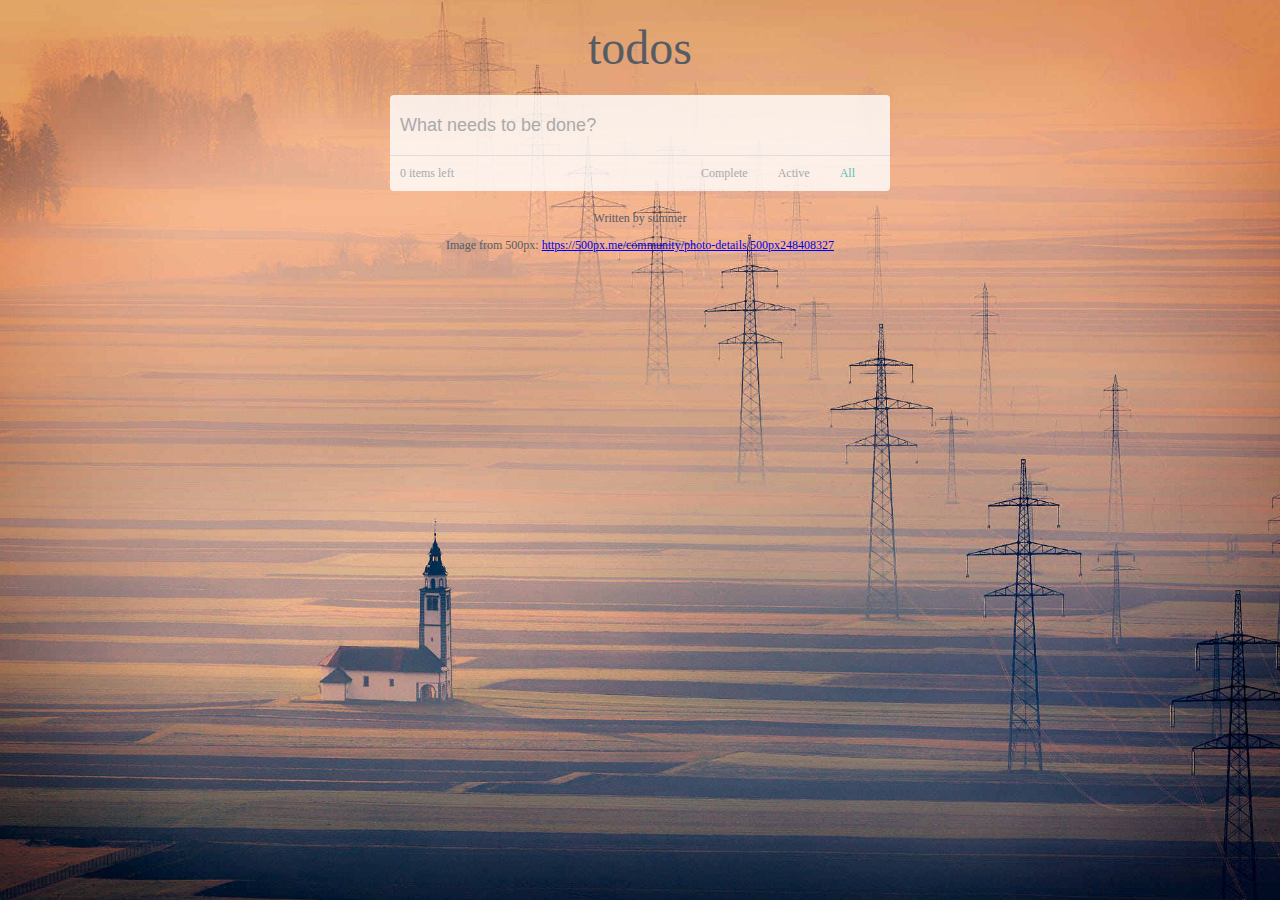
<file: index.html>
<!DOCTYPE html>
<html>
<head>
    <title>
        Todo list with NEJ
    </title>
    <meta charset="utf-8"/>
    <link rel="stylesheet" href="./index.css">
</head>
<body>
    <div class="app">
        <div class="title">
            <span>todos</span>
        </div>
        <div class="list-container">
            <input id="input" class="input" placeholder="What needs to be done?" type="text" autofocus />
            <div id="todolist"></div>
            <div class="todo-bottom">
                <div class="todo-count">
                    <span id="count"></span> items left
                </div>
                <div class="todo-type" id="allBut">All</div>
                <div class="todo-type" id="actBut">Active</div>
                <div class="todo-type" id="comBut">Complete</div>
            </div>
        </div>
        <div class="footer">
            <p>Written by summer</p>
            <p>Image from 500px: <a target="_black" href=" https://500px.me/community/photo-details/500px248408327"> https://500px.me/community/photo-details/500px248408327</a></p>
        </div>
    </div> 
    
<script src="./lib/nej/src/define.js"></script>
<script src="./index.js"></script>
</body>
</html>
</file>
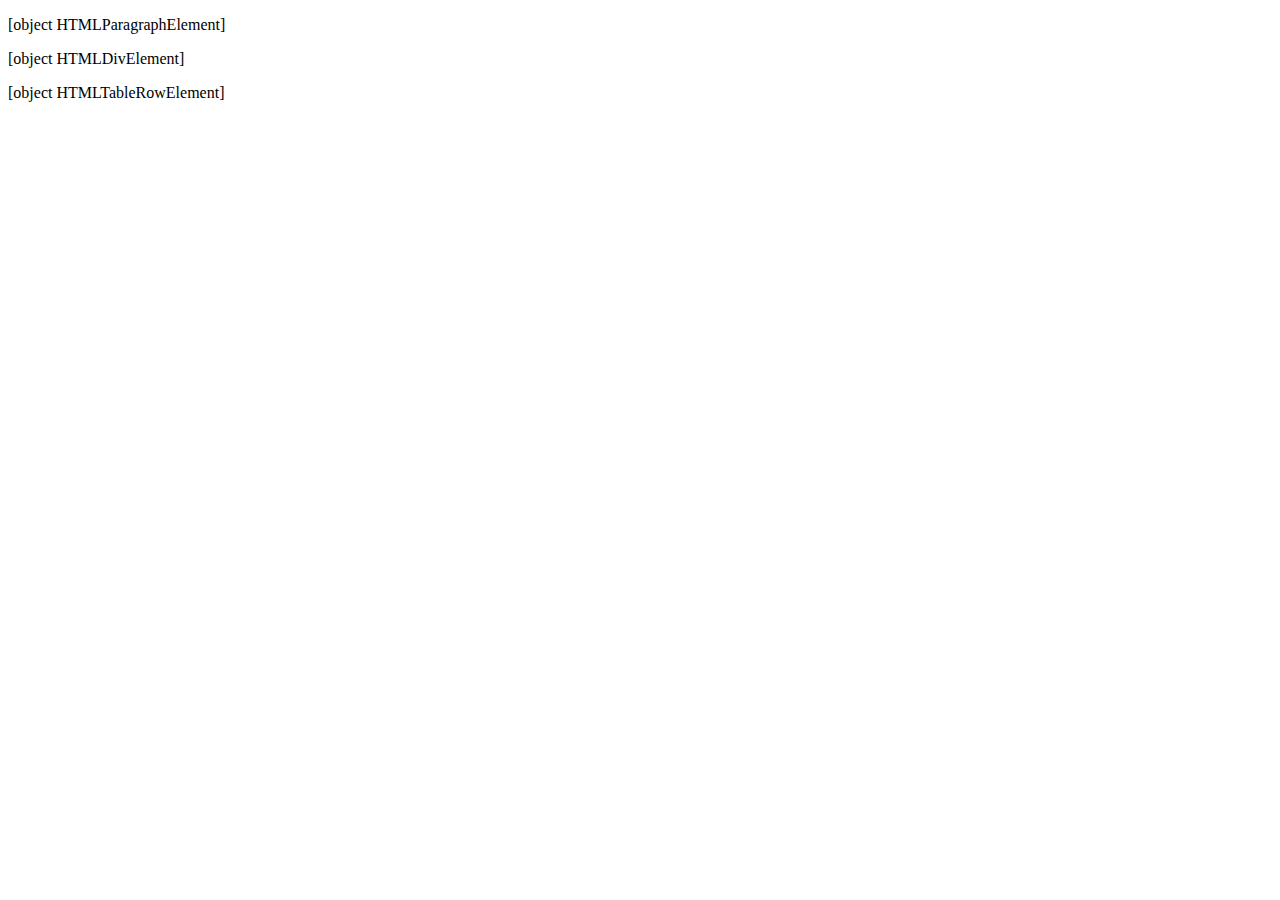
<file: lib/nej/src/base/demo/element.html>
<!DOCTYPE html>
<html>
  <head>
    <title>element demo</title>
    <meta charset="utf-8" />
    <script>
      function log(m){
          var p = document.createElement('p');
          p.innerHTML = m;
          document.body.appendChild(p);
      }
    </script>
  </head>
  <body>
    
    <script src="../../define.js"></script>
    <script>
      NEJ.define([
          'base/element'
      ],function(_e){
          // create element and get by id
          var _div = _e._$create('div');
          _div.innerHTML = '<p id="a">aaaa</p>';
          log(_e._$get('a'));
          // get element after set element id in memory
          var _div = document.createElement('div');
          var _id = _e._$id(_div);
          log(_e._$get(_id));
          // parse element
          log(_e._$html2node('<TR><td>col1</td><td>col2</td></TR>'));
      });
    </script>
  </body>
</html>
</file>
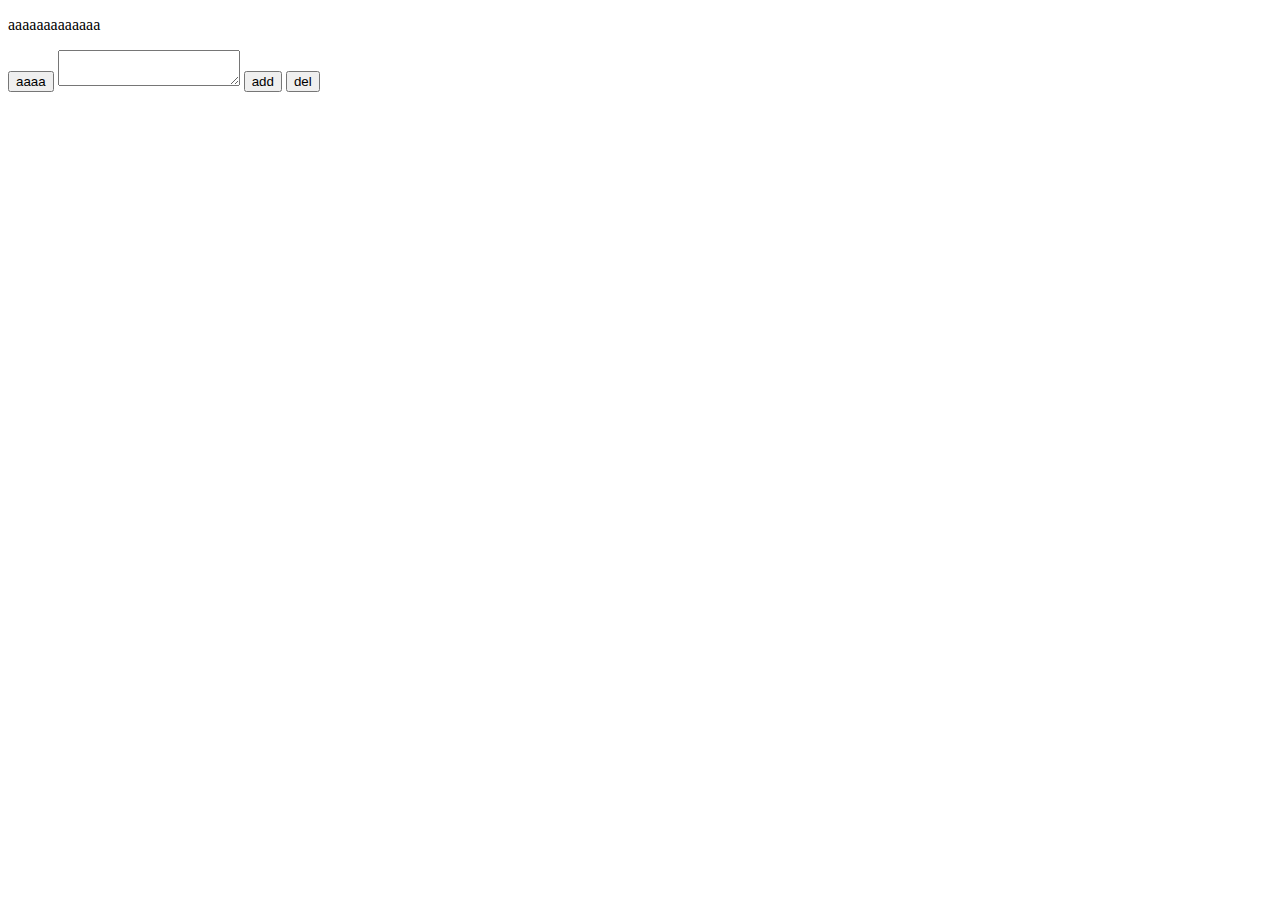
<file: lib/nej/src/base/demo/event.html>
<!DOCTYPE html>
<html>
  <head>
    <title>element demo</title>
    <meta charset="utf-8" />
    <script>
      function log(m){
          var p = document.createElement('p');
          p.innerHTML = m;
          document.body.appendChild(p);
      }
    </script>
  </head>
  <body>
    <div>
        <p id="abc">aaaaaaaaaaaaa</p>
    </div>
    <input type="button" value="aaaa" onclick="document.title=+new Date;"/>
    <textarea id="abcd"></textarea>
    <input type="button" value="add" id="btn-add"/>
    <input type="button" value="del" id="btn-del"/>
    <script src="../../define.js"></script>
    <script>
      NEJ.define([
          'base/event',
          'base/element'
      ],function(_v,_e){
//          _v._$addEvent(
//              document,'click',function(event){
//                  log('document '+(this==document));
//              }
//          );
//          _v._$addEvent(
//              document.body,'click',function(event){
//                  log('body '+(this==document.body));
//              }
//          );
//          _v._$addEvent(
//              'abc','click',function(event){
//                  log('abc '+(this.id=='abc'));
//              }
//          );
//          _v._$addEvent(
//              document,'propertychange',function(event){
//                  console.log(event.propertyName+'->'+document.title);
//              }
//          );
          var tx = _e._$get('abcd');
          var handler = function(){
              console.log('input ->'+tx.value);
          }
          _v._$addEvent('btn-add','click',function(){
              document.body.appendChild(tx);
              _v._$addEvent(tx,'input',handler);
          });
          _v._$addEvent('btn-del','click',function(){
              _v._$delEvent(tx,'input',handler);
              _e._$removeByEC(tx);
              tx.value = '';
          });
      });
    </script>
  </body>
</html>
</file>
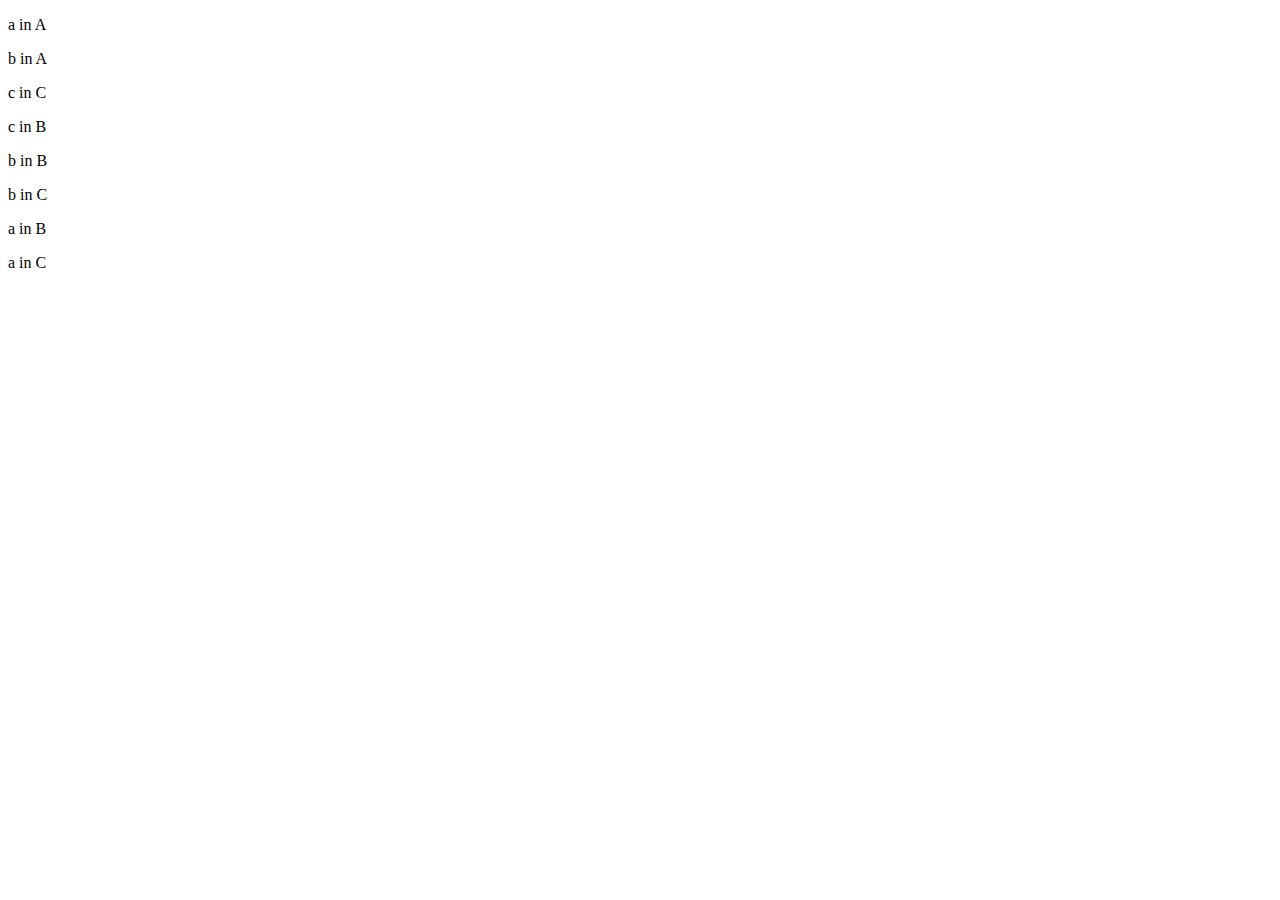
<file: lib/nej/src/base/demo/klass.html>
<!DOCTYPE html>
<html>
  <head>
    <title>klass demo</title>
    <meta charset="utf-8" />
    <script>
      function log(m){
          var p = document.createElement('p');
          p.innerHTML = m;
          document.body.appendChild(p);
      }
    </script>
  </head>
  <body>
    <script src="../../define.js"></script>
    <script>
      NEJ.define([
          'base/klass',
          'util/event'
      ],function(_k,_t,p){
          p.A = _k._$klass();
          var pro = p.A._$extend(_t._$$EventTarget);
          pro.a = function(){
              log('a in A');
              this.b();
          };
          pro.b = function(){
              log('b in A');
          };

          p.B = _k._$klass();
          var pro = p.B._$extend(p.A);
          pro.a = function(){
              this.__super();
              log('a in B');
          };
          pro.b = function(){
              this.__super();
              this.c();
              log('b in B');
          };
          pro.c = function(){
              log('c in B');
          };

          p.C = _k._$klass();
          var pro = p.C._$extend(p.B);
          pro.a = function(){
              this.__super();
              log('a in C');
          };
          pro.b = function(){
              this.__super();
              log('b in C');
          };
          pro.c = function(){
              log('c in C');
              this.__super();
          };


          var c = p.C._$allocate();
          c.a();
      });
    </script>
  </body>
</html>
</file>
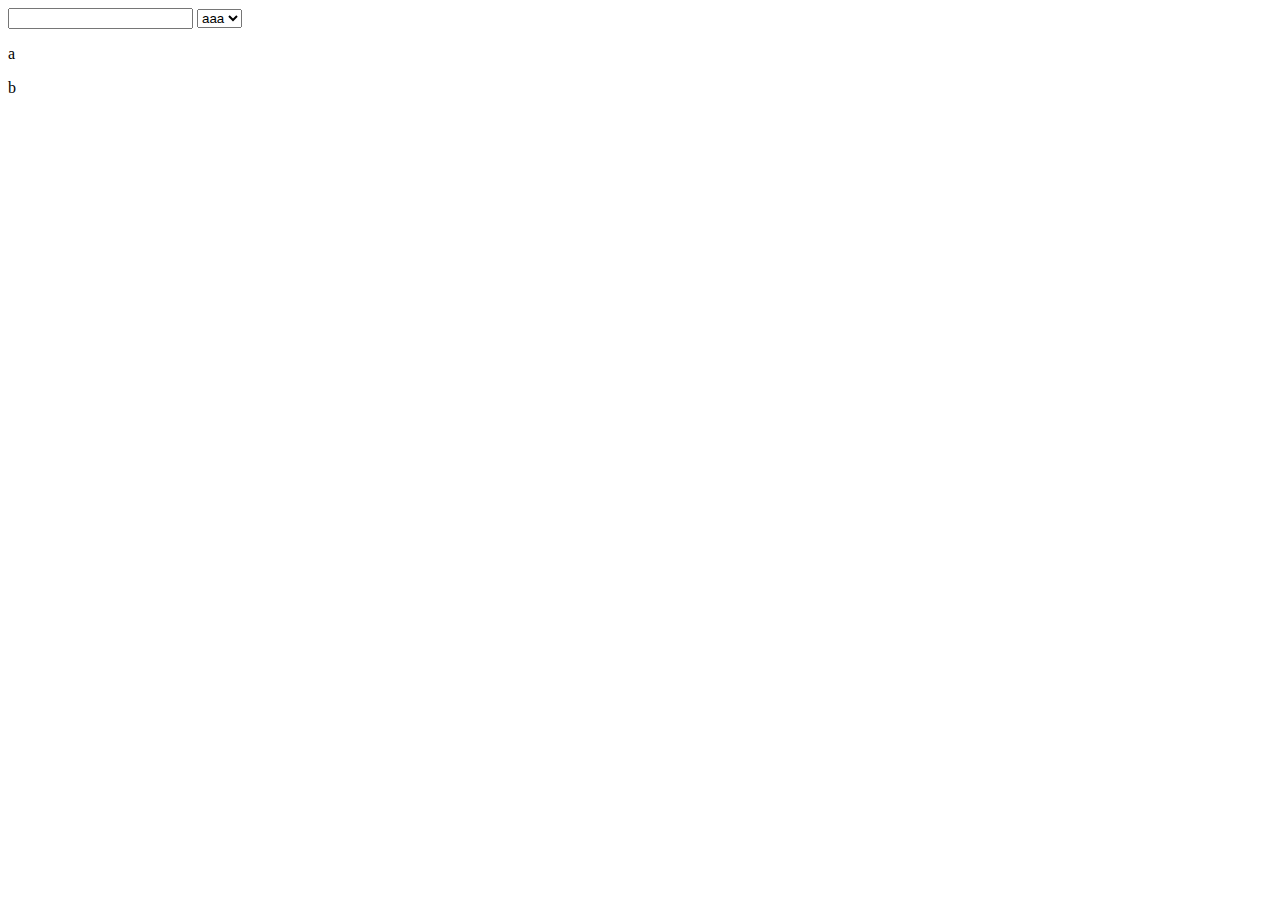
<file: lib/nej/src/base/demo/util.html>
<!DOCTYPE html>
<html>
  <head>
    <title>util demo</title>
    <meta charset="utf-8" />
    <script>
      function log(m){
          var p = document.createElement('p');
          p.innerHTML = m;
          document.body.appendChild(p);
      }
    </script>
  </head>
  <body>
    <form id="abc">
        <input type="text" name="a"/>
        <select name="b"><option>aaa</option></select>
    </form>
    <script src="../../define.js"></script>
    <script>
      NEJ.define([
          'base/element',
          'base/util'
      ],function(_e,_u){
          _u._$forEach(
              _e._$get('abc').elements,function(e){
                  log(e.name);
              }
          );
      });
    </script>
  </body>
</html>
</file>
<file: index.css>
body{
    padding: 0px;
    margin: 0px;
    width: 100%;
    height: 100%;
    font-family: 'PingFangSC', 'Microsoft YaHei', 'Hiragino Sans GB', 'WenQuanYi Micro Hei';
    color: #575b63;
    font-size: 12px;
}
:focus {
    outline: none;
}
::-webkit-input-placeholder { /* Chrome/Opera/Safari */
    color: #aaa;
  }
.app{
    width: 100%;
    min-height: 100vh;
    background: url('./img/background.png') no-repeat center;
    background-size: 100% 100%;
    box-sizing: border-box;
    overflow-y: auto;
}
.title{
    text-align: center;
    margin: 20px 0px;
    font-size: 4em;
}
.footer{
    text-align: center;
    width: 100%;
    margin: 20px 0px;
}
.list-container{
    margin-left: auto;
    margin-right: auto;
    background-color: rgba(255, 255, 255, 0.8);
    width: 500px;
    border-radius: 4px;
}
.list-container .input{
    width: 480px;
    border: none;
    border-bottom: 1px solid #ddd;
    padding: 10px;
    height: 40px;
    line-height: 40px;
    font-size: 1.5em;
    color: #7a8394;
    background-color: rgba(255, 255, 255, 0);
}
.list-item{
    padding: 10px 0px;
    border-bottom: 1px solid #ddd;
}
.list-item:hover .list-remove{
    visibility: visible;
}
.active .chooseIcon{
    border: 1px solid #5dc2af;
    background: rgba(93, 194, 175, 0.2);
}
.chooseIcon{
    display: inline-block;
    margin: 13px 5px;
    width: 20px;
    height: 20px;
    border-radius: 10px;
    border: 1px solid #ddd;
    cursor: pointer;
    float: left;
    top: 10px;
}
.list-text{
    display: inline-block;
    line-height: 48px;
    width: 430px;
    font-size: 1.5em;
    color: #7a8394;
}
.list-text span{
    display: -webkit-box;
    -webkit-box-orient: vertical;
    -webkit-line-clamp: 2;
    overflow: hidden;
}
.active .list-text span{
    text-decoration: line-through;
    color: #d9d9d9;
}
.list-remove{
    display: inline-block;
    float: right;
    margin: 13px 5px;
    width: 20px;
    height: 20px;
    font-size: 1.5em;
    color: #7a8394;
    visibility: hidden;
    cursor: pointer;
}
.todo-bottom{
    padding: 10px;
}
.todo-count{
    display: inline-block;
    color: #aaa;
}
.todo-type{
    display: inline-block;
    float: right;
    margin-right: 20px;
    cursor: pointer;
    color: #aaa;
    padding: 0px 5px;
}
.todo-type:hover{
    color: #5dc2af;
}
.choosed{
    color: #5dc2af;
}
</file>
